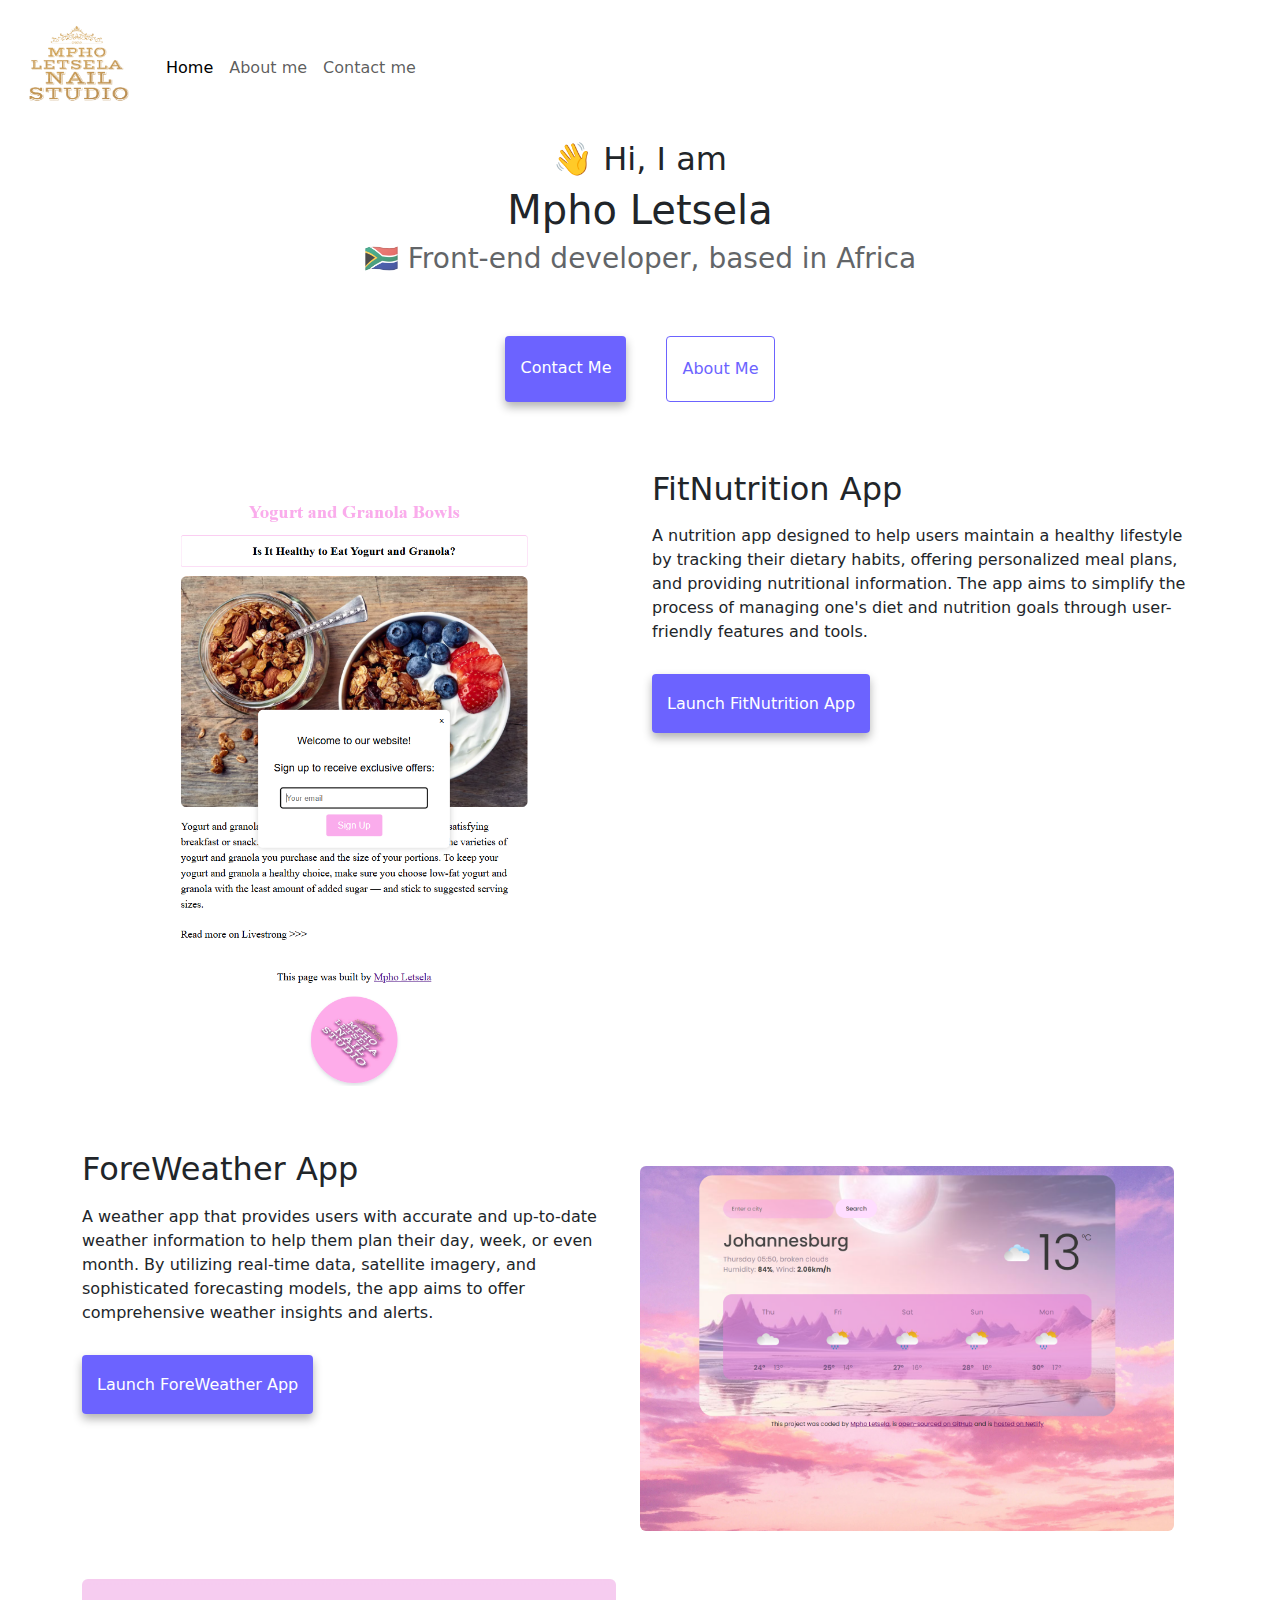
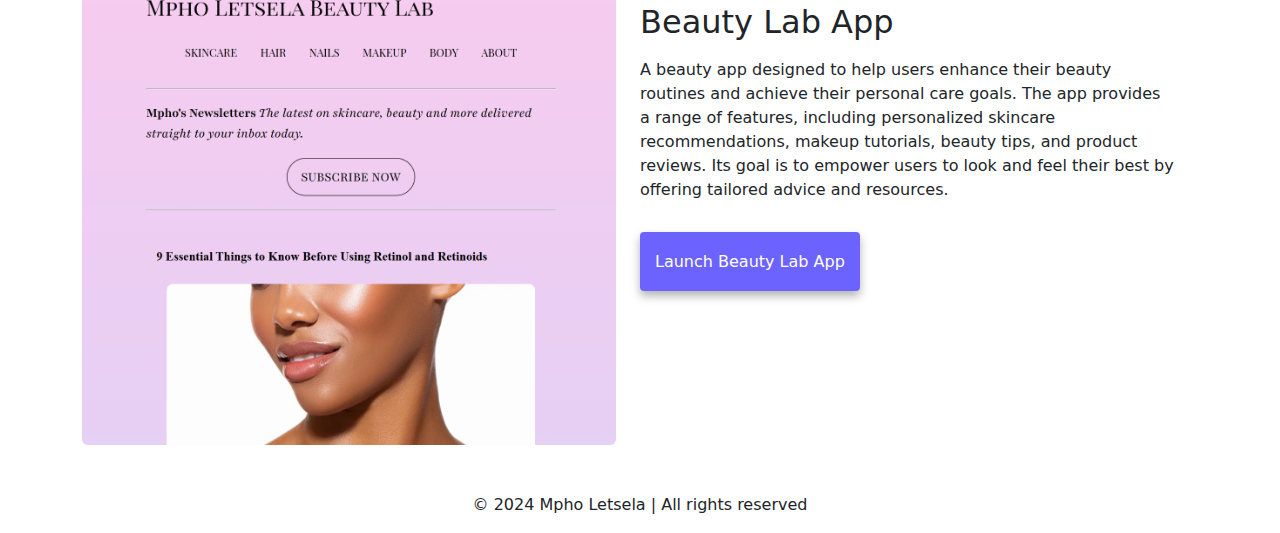
<file: index.html>
<!DOCTYPE html>
<html lang="en">
  <head>
    <meta charset="UTF-8" />
    <meta http-equiv="X-UA-Compatible" content="IE=edge" />
    <meta name="viewport" content="width=device-width, initial-scale=1.0" />
    <title>Mpho Letsela</title>
    <link rel="stylesheet" href="style.css" />
    <link
      href="https://cdn.jsdelivr.net/npm/bootstrap@5.3.3/dist/css/bootstrap.min.css"
      rel="stylesheet"
      integrity="sha384-QWTKZyjpPEjISv5WaRU9OFeRpok6YctnYmDr5pNlyT2bRjXh0JMhjY6hW+ALEwIH"
      crossorigin="anonymous"
    />
  </head>
  <body>
    <nav class="navbar navbar-expand-lg navbar-white fixed-top">
      <div class="container-fluid">
        <a class="navbar-brand" href="index.html">
          <img src="images/gold logo1.png" alt="" class="navbar-logo-1" />
        </a>
        <button
          class="navbar-toggler"
          type="button"
          data-bs-toggle="collapse"
          data-bs-target="#navbarNav"
          aria-controls="navbarNav"
          aria-expanded="false"
          aria-label="Toggle navigation"
        >
          <span class="navbar-toggler-icon"></span>
        </button>
        <div class="collapse navbar-collapse" id="navbarNav">
          <ul class="navbar-nav">
            <li class="nav-item">
              <a class="nav-link active" aria-current="page" href="index.html"
                >Home</a
              >
            </li>
            <li class="nav-item">
              <a class="nav-link" href="about.html">About me</a>
            </li>
            <li class="nav-item">
              <a class="nav-link" href="about.html#contact">Contact me</a>
            </li>
          </ul>
        </div>
      </div>
    </nav>
    <h2 class="text-center">👋 Hi, I am</h2>
    <h1 class="text-center">Mpho Letsela</h1>
    <h3 class="text-center">🇿🇦 Front-end developer, based in Africa</h3>
    <div class="navigation-links mb-5">
      <a href="about.html#contact" class="contact-link">Contact me</a>
      <a href="about.html" class="about-link">About me</a>
    </div>
    <div class="container mb-5">
      <div class="row">
        <div class="col-md-6 mb-3">
          <img
            src="pictures/Screenshot 2024-11-14 064911.png"
            class="img-fluid rounded"
          />
        </div>

        <div class="col-md-6">
          <h2 class="mb-3">FitNutrition App</h2>
          <p>
            A nutrition app designed to help users maintain a healthy lifestyle
            by tracking their dietary habits, offering personalized meal plans,
            and providing nutritional information. The app aims to simplify the
            process of managing one's diet and nutrition goals through
            user-friendly features and tools.
          </p>
          <div class="mt-5">
            <a href="index.html#" class="primary-link"
              >Launch FitNutrition App</a
            >
          </div>
        </div>

        <div class="row mt-5">
          <div class="col-md-6">
            <h2 class="mb-3">ForeWeather App</h2>
            <p>
              A weather app that provides users with accurate and up-to-date
              weather information to help them plan their day, week, or even
              month. By utilizing real-time data, satellite imagery, and
              sophisticated forecasting models, the app aims to offer
              comprehensive weather insights and alerts.
            </p>
            <div class="mb-5 mt-5">
              <a href="index.html#" class="primary-link"
                >Launch ForeWeather App</a
              >
            </div>
          </div>
          <div class="col-md-6 mt-3">
            <img
              src="pictures/Screenshot 2024-11-14 065821.png"
              class="img-fluid rounded"
            />
          </div>
        </div>
        <div class="row mt-5">
          <div class="col-md-6">
            <img
              src="pictures/Screenshot 2024-11-14 065101.png"
              class="img-fluid rounded"
            />
          </div>
          <div class="col-md-6 mt-4">
            <h2 class="mb-3">Beauty Lab App</h2>
            <p>
              A beauty app designed to help users enhance their beauty routines
              and achieve their personal care goals. The app provides a range of
              features, including personalized skincare recommendations, makeup
              tutorials, beauty tips, and product reviews. Its goal is to
              empower users to look and feel their best by offering tailored
              advice and resources.
            </p>
            <div class="mt-5">
              <a href="index.html#" class="primary-link"
                >Launch Beauty Lab App</a
              >
            </div>
          </div>
        </div>
      </div>
    </div>
    <div>
      <p class="mt-5 lead text-center fs-6">
        © 2024 Mpho Letsela | All rights reserved
      </p>
    </div>
    <script
      src="https://cdn.jsdelivr.net/npm/bootstrap@5.3.3/dist/js/bootstrap.bundle.min.js"
      integrity="sha384-YvpcrYf0tY3lHB60NNkmXc5s9fDVZLESaAA55NDzOxhy9GkcIdslK1eN7N6jIeHz"
      crossorigin="anonymous"
    ></script>
  </body>
</html>
</file>
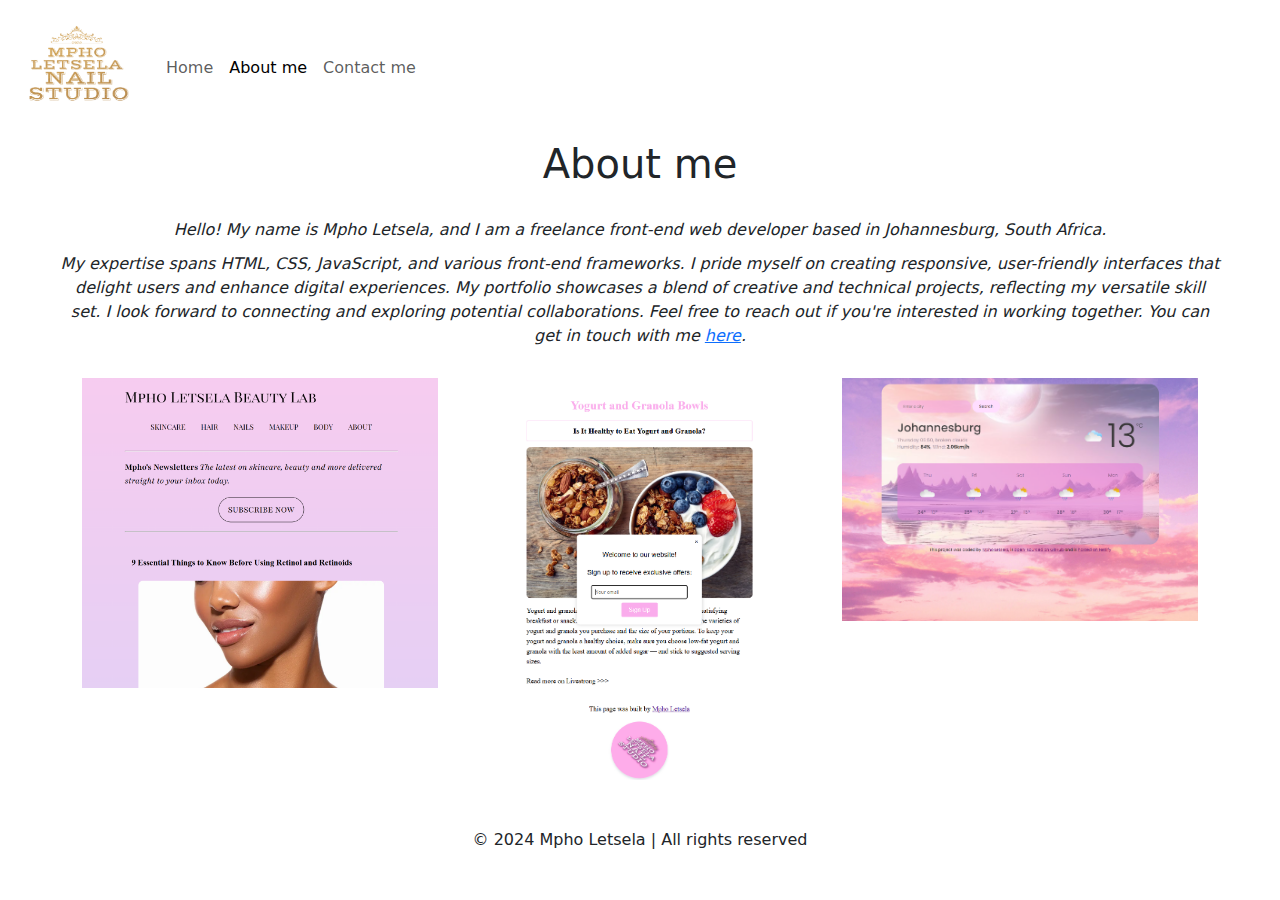
<file: about.html>
<!DOCTYPE html>
<html lang="en">
  <head>
    <meta charset="UTF-8" />
    <meta http-equiv="X-UA-Compatible" content="IE=edge" />
    <meta name="viewport" content="width=device-width, initial-scale=1.0" />
    <link rel="stylesheet" href="style.css" />
    <link
      href="https://cdn.jsdelivr.net/npm/bootstrap@5.3.3/dist/css/bootstrap.min.css"
      rel="stylesheet"
      integrity="sha384-QWTKZyjpPEjISv5WaRU9OFeRpok6YctnYmDr5pNlyT2bRjXh0JMhjY6hW+ALEwIH"
      crossorigin="anonymous"
    />
    <title>About Mpho Letsela</title>
  </head>
  <body>
    <nav class="navbar navbar-expand-lg navbar-white fixed-top">
      <div class="container-fluid">
        <a class="navbar-brand" href="index.html">
          <img src="images/gold logo1.png" alt="" class="navbar-logo-1" />
        </a>
        <button
          class="navbar-toggler"
          type="button"
          data-bs-toggle="collapse"
          data-bs-target="#navbarNav"
          aria-controls="navbarNav"
          aria-expanded="false"
          aria-label="Toggle navigation"
        >
          <span class="navbar-toggler-icon"></span>
        </button>
        <div class="collapse navbar-collapse" id="navbarNav">
          <ul class="navbar-nav">
            <li class="nav-item">
              <a class="nav-link" aria-current="page" href="index.html">Home</a>
            </li>
            <li class="nav-item">
              <a class="nav-link active" href="about.html">About me</a>
            </li>
            <li class="nav-item">
              <a class="nav-link" href="about.html#contact">Contact me</a>
            </li>
          </ul>
        </div>
      </div>
    </nav>
    <h1 class="text-center">About me</h1>

    <div class="about-paragraphs px-5">
      <p class="fst-italic text-center">
        Hello! My name is Mpho Letsela, and I am a freelance front-end web
        developer based in Johannesburg, South Africa.
      </p>
      <p class="fst-italic text-center">
        My expertise spans HTML, CSS, JavaScript, and various front-end
        frameworks. I pride myself on creating responsive, user-friendly
        interfaces that delight users and enhance digital experiences. My
        portfolio showcases a blend of creative and technical projects,
        reflecting my versatile skill set. I look forward to connecting and
        exploring potential collaborations. Feel free to reach out if you're
        interested in working together. You can get in touch with me
        <a id="contact"
          href="mailto:mpholetsela@gmail.com"
          class="email-link link-opacity-25-hover"
          >here</a
        >.
      </p>
    </div>

    <div class="container mb-4">
      <div class="row">
        <div class="col-sm-4 mb-4">
          <img
            src="pictures/Screenshot 2024-11-14 065101.png"
            class="img-fluid"
          />
        </div>
        <div class="col-sm-4 mb-4">
          <img
            src="pictures/Screenshot 2024-11-14 064911.png"
            class="img-fluid"
          />
        </div>
        <div class="col-sm-4 mb-4">
          <img
            src="pictures/Screenshot 2024-11-14 065821.png"
            class="img-fluid"
          />
        </div>
      </div>
    </div>
    <div>
      <p class="mt-4 lead text-center fs-6">
        © 2024 Mpho Letsela | All rights reserved
      </p>
    </div>
    <script
      src="https://cdn.jsdelivr.net/npm/bootstrap@5.3.3/dist/js/bootstrap.bundle.min.js"
      integrity="sha384-YvpcrYf0tY3lHB60NNkmXc5s9fDVZLESaAA55NDzOxhy9GkcIdslK1eN7N6jIeHz"
      crossorigin="anonymous"
    ></script>
  </body>
</html>
</file>
<file: style.css>
:root {
  --primary-color: #6c63ff;
  --secondary-color: #f5f2fe;
  --box-shadow: 0 5px 10px rgba(0, 0, 0, 0.3);
}

body {
  padding-top: 140px;
}

h1,
h2,
h3 {
  margin: 0;
}

h1 {
  font-size: 96px;
}

h2 {
  font-size: 48px;
}

h3 {
  font-size: 24px;
  opacity: 0.7;
}

p {
  font-size: 16px;
  line-height: 1.5;
}

.navigation-links {
  display: flex;
  margin-top: 40px;
  justify-content: center;
}

.navigation-links a {
  margin: 20px;
  border-radius: 4px;
  padding: 20px 15px;
  text-decoration: none;
  text-transform: capitalize;
}

.navigation-links a:hover {
  color: #0a58ca;
}

.contact-link {
  background: var(--primary-color);
  box-shadow: var(--box-shadow);
  color: white;
}

.about-link {
  color: var(--primary-color);
  border: 1px solid var(--primary-color);
}

.homepage-link {
  color: var(--primary-color);
  text-align: center;
  display: block;
}

.about-paragraphs {
  margin: 30px 0;
}

.text-center {
  text-align: center !important;
}

.about-paragraphs p {
  margin: 10px;
}

.email-link:hover {
  text-decoration: underline;
}

.navbar-logo-1 {
  width: 130px;
}

.navbar-white {
  background-color: white;
}

.primary-link {
  border-radius: 4px;
  padding: 20px 15px;
  text-decoration: none;
  text-transform: capitalize;
  background: var(--primary-color);
  box-shadow: var(--box-shadow);
  color: white;
}

a.primary-link:hover {
  color: #0a58ca;
}
</file>
